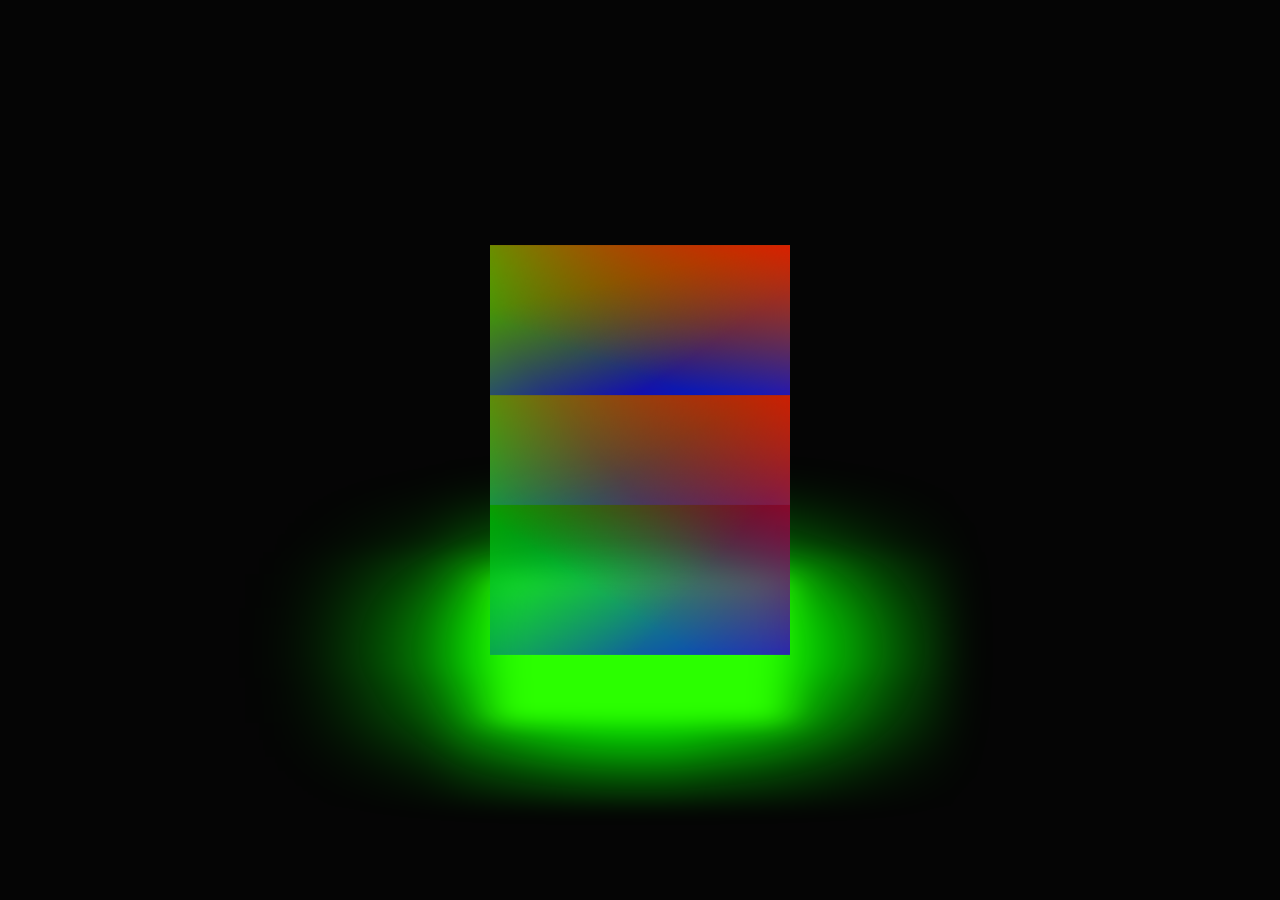
<file: Ambient Light Effects - 3D/index.html>
<!DOCTYPE html>
<html lang="en">
<head>
    <meta charset="UTF-8">
    <meta http-equiv="X-UA-Compatible" content="IE=edge">
    <meta name="viewport" content="width=device-width, initial-scale=1.0">
    <title>Ambient Light Effects - 3D</title>
    <link rel="stylesheet" href="./css/styles.css">
</head>
<body>
    <div class="cube">
        <div class="top"></div>
        <div>
            <span style="--i:0;"></span>
            <span style="--i:1;"></span>
            <span style="--i:2;"></span>
            <span style="--i:3;"></span>
        </div>
    </div>
</body>
</html>
</file>
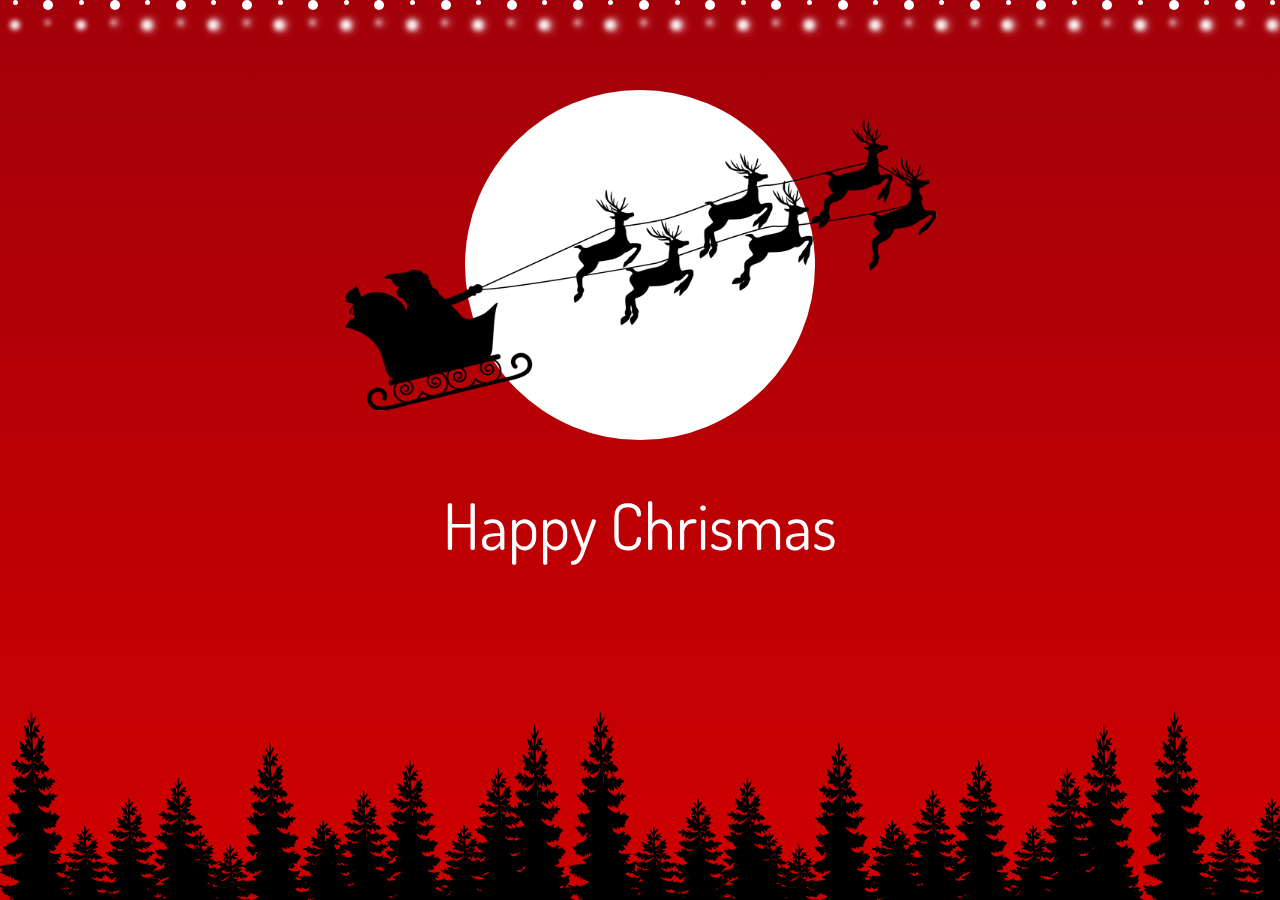
<file: Background - Chrismas animation/index.html>
<!DOCTYPE html>
<html lang="en">
<head>
    <meta charset="UTF-8">
    <meta http-equiv="X-UA-Compatible" content="IE=edge">
    <meta name="viewport" content="width=device-width, initial-scale=1.0">
    <title>Noel</title>
    <link rel="stylesheet" href="style.css">
</head>
<body>
    <div class="container">
        <div class="cricle"></div>
        <div class="snow">
            <span style="--i:11"></span><span style="--i:12"></span><span style="--i:24"></span><span style="--i:15"></span><span style="--i:17"></span>
            <span style="--i:22"></span><span style="--i:15"></span><span style="--i:9"></span><span style="--i:20"></span><span style="--i:28"></span>
            <span style="--i:7"></span><span style="--i:18"></span><span style="--i:25"></span><span style="--i:15"></span><span style="--i:27"></span>
            <span style="--i:2"></span> <span style="--i:8"></span><span style="--i:7"></span><span style="--i:14"></span><span style="--i:8"></span>
            <span style="--i:7"></span><span style="--i:18"></span><span style="--i:25"></span><span style="--i:15"></span><span style="--i:27"></span>
            <span style="--i:2"></span> <span style="--i:8"></span><span style="--i:7"></span><span style="--i:14"></span><span style="--i:8"></span>
            <span style="--i:29"></span> <span style="--i:8"></span><span style="--i:14"></span><span style="--i:11"></span><span style="--i:2"></span>
            <span style="--i:5"></span><span style="--i:14"></span><span style="--i:30"></span><span style="--i:14"></span><span style="--i:7"></span>
            <span style="--i:34"></span><span style="--i:3"></span><span style="--i:14"></span><span style="--i:22"></span><span style="--i:10"></span>
            <span style="--i:12"></span> <span style="--i:38"></span><span style="--i:15"></span><span style="--i:2"></span><span style="--i:6"></span>
            <span style="--i:14"></span><span style="--i:1"></span><span style="--i:26"></span><span style="--i:8"></span><span style="--i:17"></span>
            <span style="--i:29"></span> <span style="--i:8"></span><span style="--i:14"></span><span style="--i:11"></span><span style="--i:2"></span>
            <span style="--i:5"></span><span style="--i:14"></span><span style="--i:30"></span><span style="--i:14"></span><span style="--i:7"></span>
        </div>
    </div>
</body>
</html>
</file>
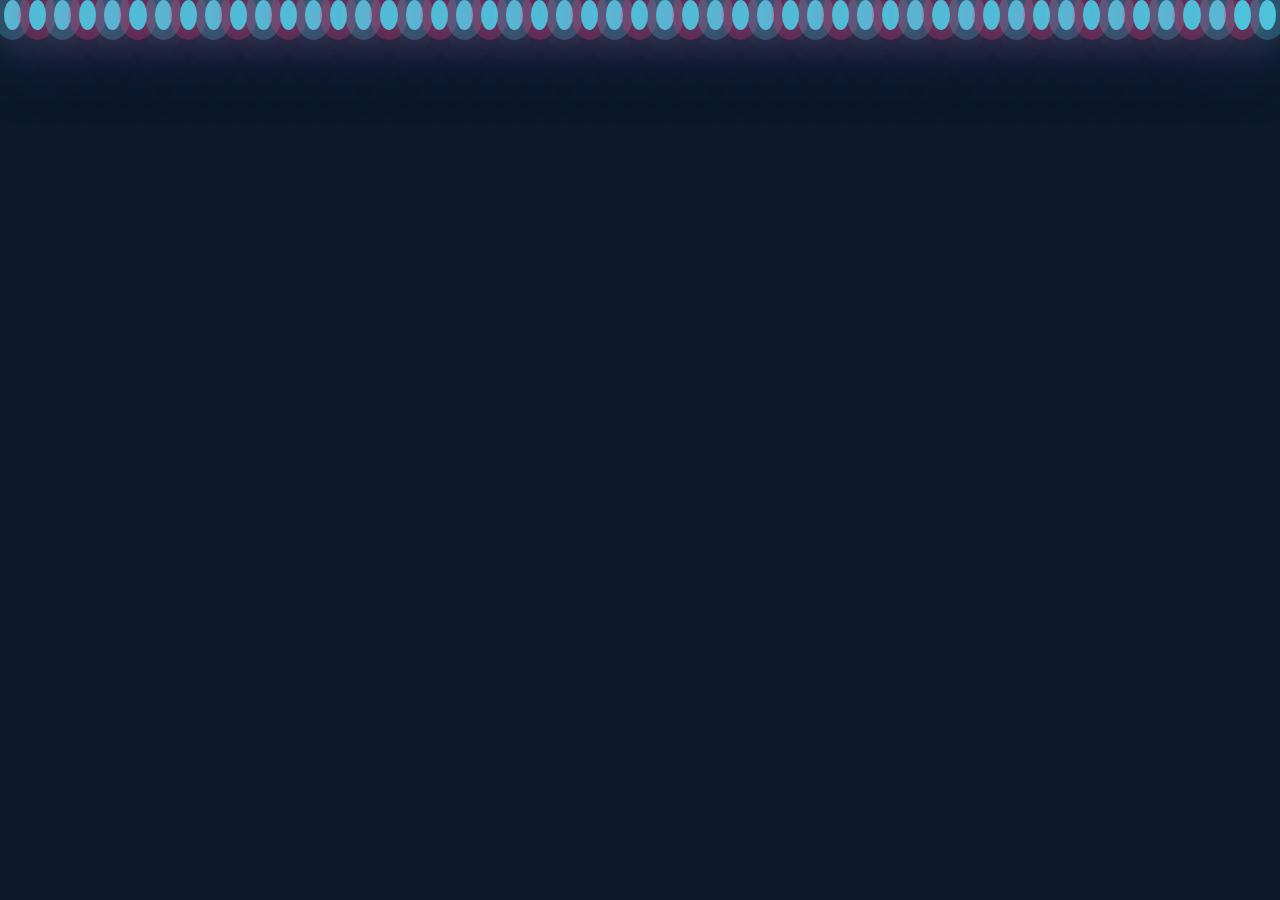
<file: Bubble background/index.html>
<!DOCTYPE html>
<html lang="en">
<head>
    <meta charset="UTF-8">
    <meta http-equiv="X-UA-Compatible" content="IE=edge">
    <meta name="viewport" content="width=device-width, initial-scale=1.0">
    <title>Bubble background</title>
    <link rel="stylesheet" href="css/styles.css">
</head>
<body>
    <div class="container">
        <div class="bubbles">
            <span style="--i:11"></span>
            <span style="--i:12"></span>
            <span style="--i:14"></span>
            <span style="--i:21"></span>
            <span style="--i:12"></span>
            <span style="--i:14"></span>
            <span style="--i:15"></span>
            <span style="--i:25"></span>
            <span style="--i:22"></span>
            <span style="--i:12"></span>
            <span style="--i:15"></span>
            <span style="--i:10"></span>
            <span style="--i:12"></span>
            <span style="--i:16"></span>
            <span style="--i:22"></span>
            <span style="--i:24"></span>
            <span style="--i:11"></span>
            <span style="--i:12"></span>
            <span style="--i:13"></span>
            <span style="--i:25"></span>
            <span style="--i:24"></span>
            <span style="--i:26"></span>
            <span style="--i:10"></span>
            <span style="--i:2"></span>
            <span style="--i:5"></span>
            <span style="--i:1"></span>
            <span style="--i:48"></span>
            <span style="--i:25"></span>
            <span style="--i:11"></span>
            <span style="--i:31"></span>
            <span style="--i:29"></span>
            <span style="--i:22"></span>
            <span style="--i:19"></span>
            <span style="--i:18"></span>
            <span style="--i:17"></span>
            <span style="--i:24"></span>
            <span style="--i:17"></span>
            <span style="--i:27"></span>
            <span style="--i:37"></span>
            <span style="--i:23"></span>
            <span style="--i:35"></span>
            <span style="--i:1"></span>
            <span style="--i:2"></span>
            <span style="--i:19"></span>
            <span style="--i:15"></span>
            <span style="--i:18"></span>
            <span style="--i:26"></span>
            <span style="--i:22"></span>
            <span style="--i:21"></span>
            <span style="--i:31"></span>
            <span style="--i:7"></span>
        </div>
    </div>
</body>
</html>
</file>
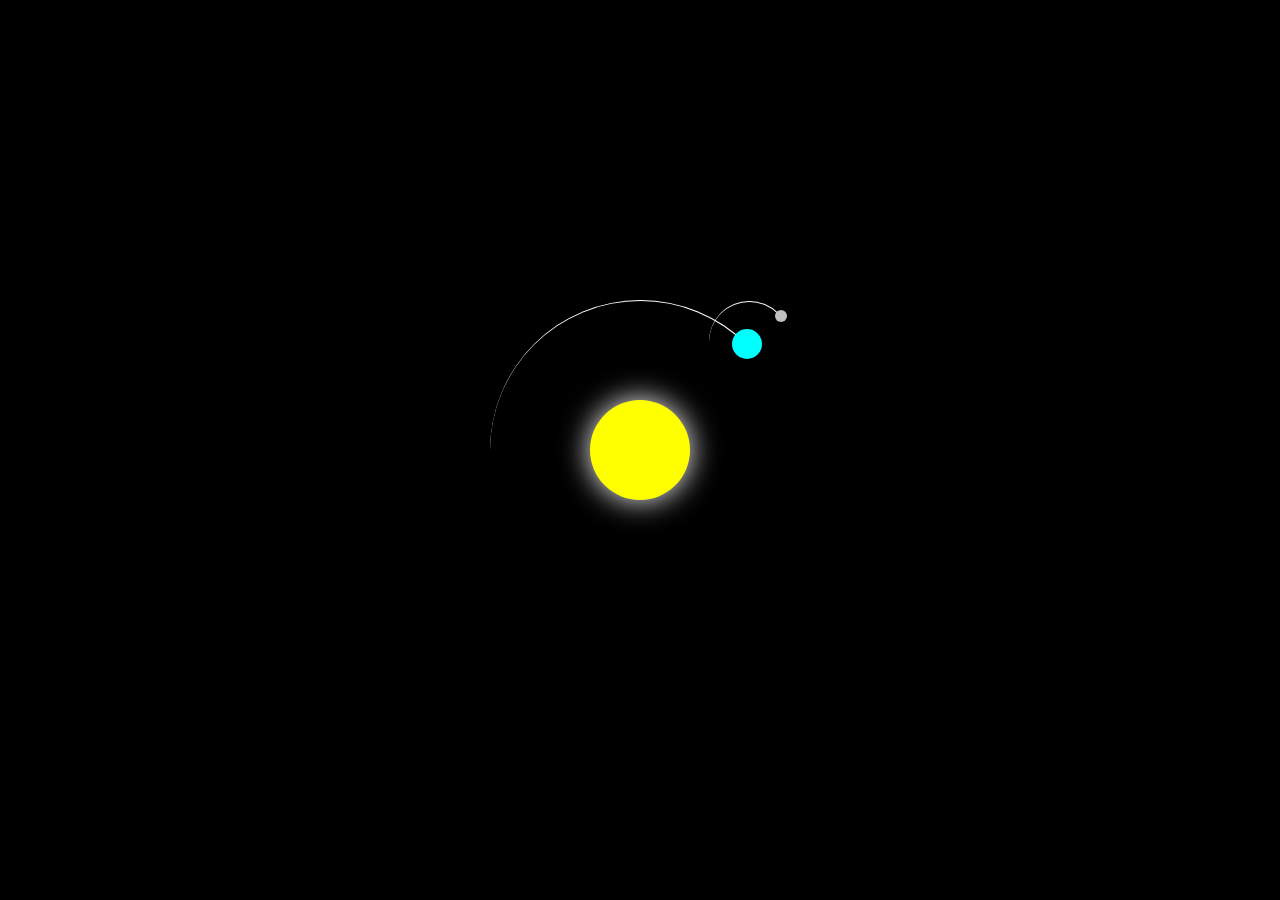
<file: Galaxy/index.html>
<!DOCTYPE html>
<html lang="en">
<head>
    <meta charset="UTF-8">
    <meta name="viewport" content="width=device-width, initial-scale=1.0">
    <title>Galaxy</title>
    <link rel="stylesheet" href="styles.css">
</head>
<body>
    <div class="container">
        <div class="sun"></div>
        <div class="earth">
            <div class="moon"></div>
        </div>
    </div>
</body>
</html>
</file>
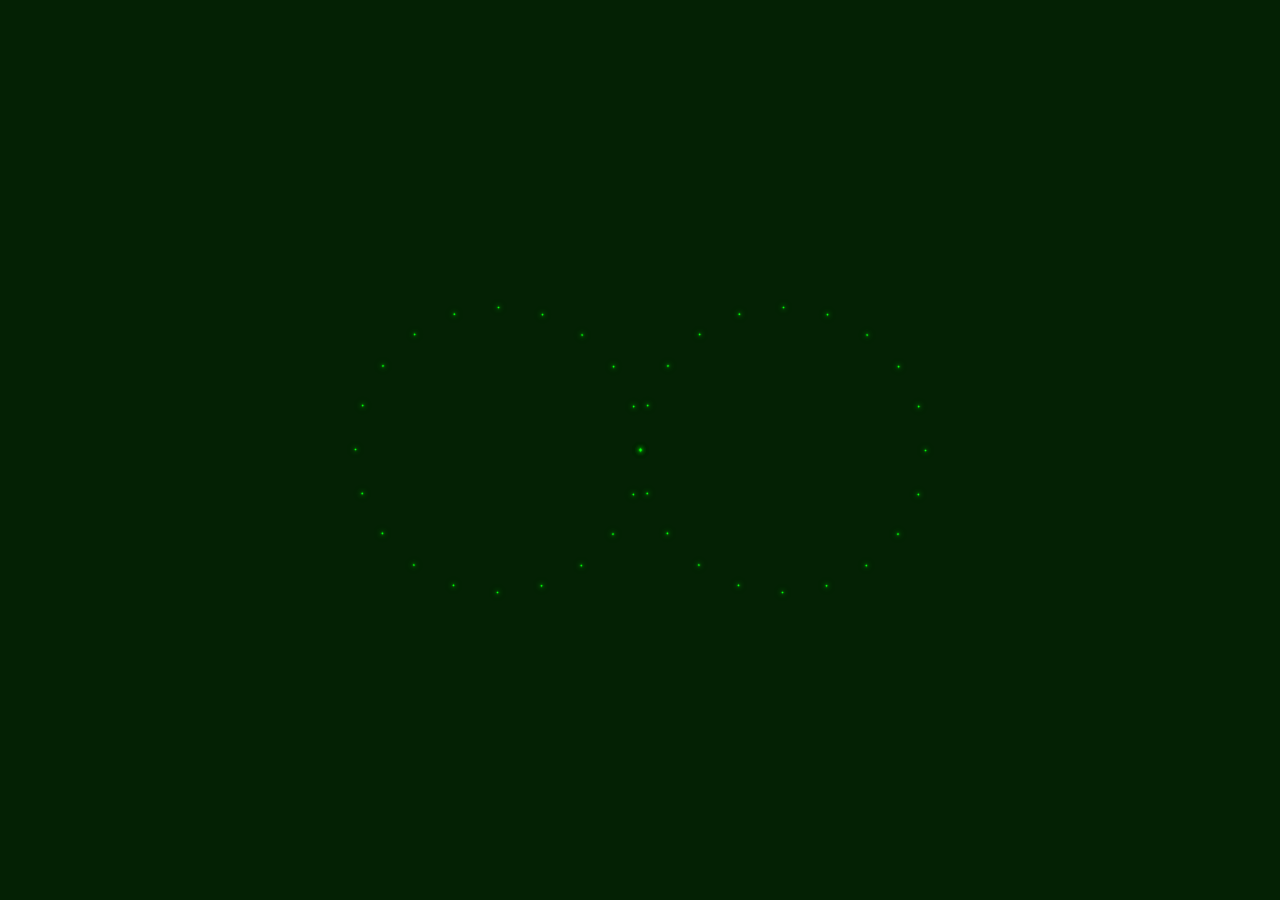
<file: Infinity/index.html>
<!DOCTYPE html>
<html lang="en">
<head>
    <meta charset="UTF-8">
    <meta http-equiv="X-UA-Compatible" content="IE=edge">
    <link rel="stylesheet" href="./css/style.css">
    <title>CSS Infinity Dots Animation Effects</title>
</head>
<body>
    <section>
        <div class="container">
            <div class="circle">
                <span style="--i:0;"></span>
                <span style="--i:1;"></span>
                <span style="--i:2;"></span>
                <span style="--i:3;"></span>
                <span style="--i:4;"></span>
                <span style="--i:5;"></span>
                <span style="--i:6;"></span>
                <span style="--i:7;"></span>
                <span style="--i:8;"></span>
                <span style="--i:9;"></span>
                <span style="--i:10;"></span>
                <span style="--i:11;"></span>
                <span style="--i:12;"></span>
                <span style="--i:13;"></span>
                <span style="--i:14;"></span>
                <span style="--i:15;"></span>
                <span style="--i:16;"></span>
                <span style="--i:17;"></span>
                <span style="--i:18;"></span>
                <span style="--i:19;"></span>
                <span style="--i:20;"></span>
            </div>
            <div class="circle">
                <span style="--i:0;"></span>
                <span style="--i:1;"></span>
                <span style="--i:2;"></span>
                <span style="--i:3;"></span>
                <span style="--i:4;"></span>
                <span style="--i:5;"></span>
                <span style="--i:6;"></span>
                <span style="--i:7;"></span>
                <span style="--i:8;"></span>
                <span style="--i:9;"></span>
                <span style="--i:10;"></span>
                <span style="--i:11;"></span>
                <span style="--i:12;"></span>
                <span style="--i:13;"></span>
                <span style="--i:14;"></span>
                <span style="--i:15;"></span>
                <span style="--i:16;"></span>
                <span style="--i:17;"></span>
                <span style="--i:18;"></span>
                <span style="--i:19;"></span>
                <span style="--i:20;"></span>
            </div>
        </div>
    </section>
</body>
</html>
</file>
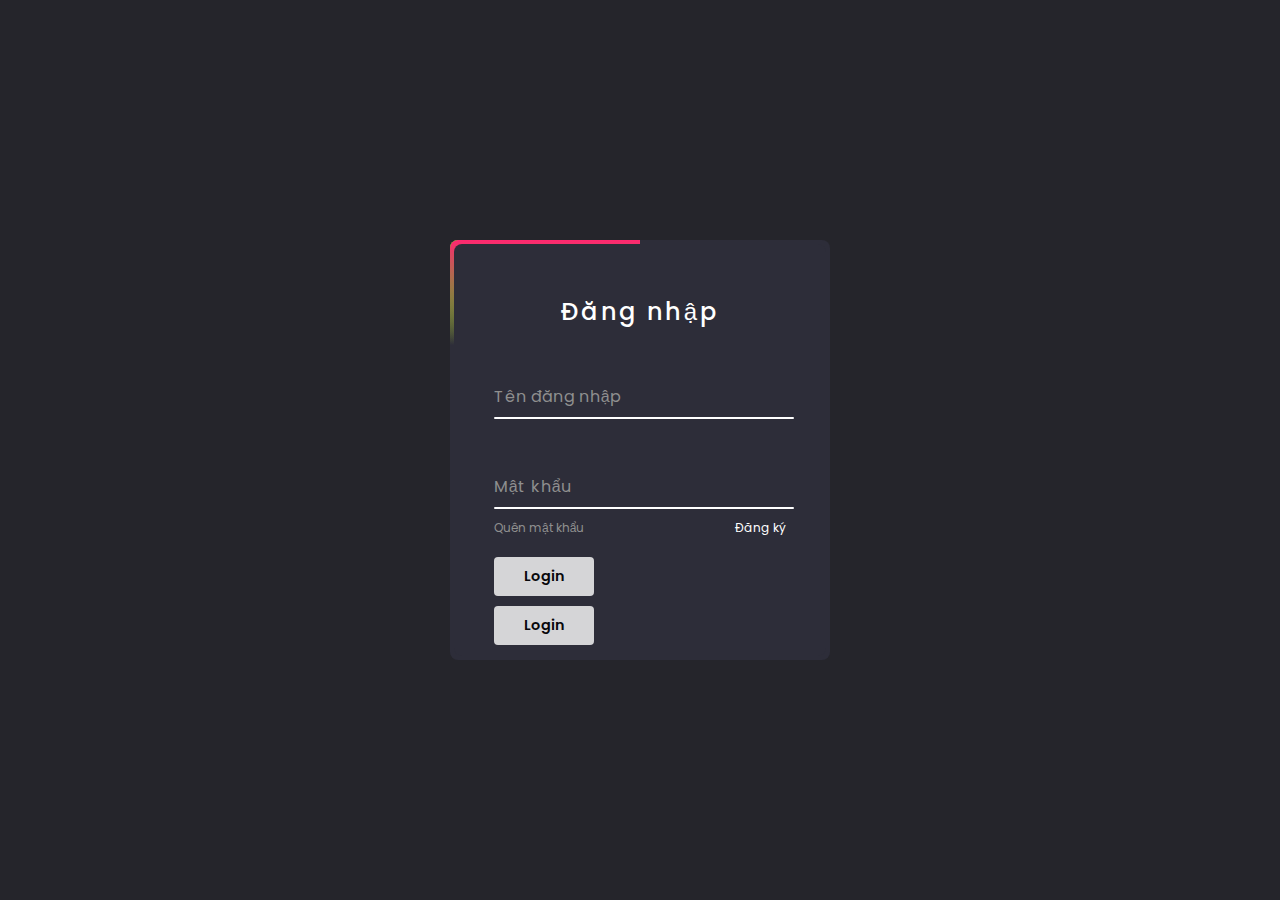
<file: Login Form 2/index.html>
<!DOCTYPE html>
<html lang="en">
<head>
    <meta charset="UTF-8">
    <meta name="viewport" content="width=device-width, initial-scale=1.0">
    <title>Login form</title>
    <link rel="stylesheet" href="styles.css">
</head>
<body>
    <div class="box">
        <span class="borderLine"></span>
        <form>
            <h2>Đăng nhập</h2>
            <div class="inputBox">
                <input type="text" required="required">
                <span>Tên đăng nhập</span>
                <i></i>
            </div>
            <div class="inputBox">
                <input type="password" required="required">
                <span>Mật khẩu</span>
                <i></i>
            </div>
            <div class="links">
                <a href="#">Quên mật khẩu</a>
                <a href="#">Đăng ký</a>
            </div>
            <input type="submit" value="Login">
            <input type="submit" value="Login">
        </form>
    </div>
</body>
</html>
</file>
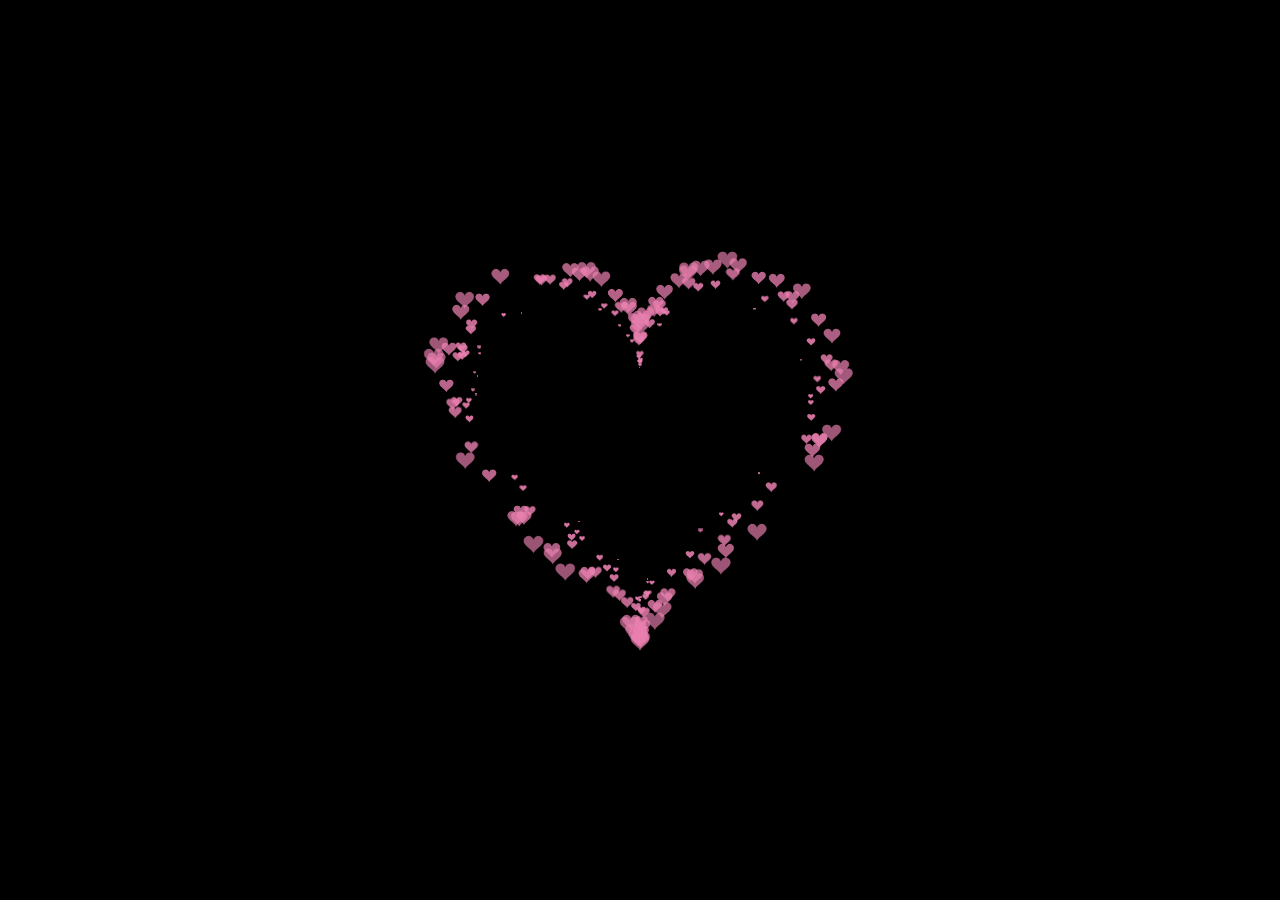
<file: MyHeart/index.html>
<!DOCTYPE HTML PUBLIC "-//W3C//DTD HTML 4.0 Transitional//EN">
<HTML>
 <HEAD>
  <TITLE> New Document </TITLE>
  <META NAME="Generator" CONTENT="EditPlus">
  <META NAME="Author" CONTENT="">
  <META NAME="Keywords" CONTENT="">
  <META NAME="Description" CONTENT="">
  <style>
  html, body {
  height: 100%;
  padding: 0;
  margin: 0;
  background: #000;
}
canvas {
  position: absolute;
  width: 100%;
  height: 100%;
}
  </style>
 </HEAD>
 <BODY>
  <canvas id="pinkboard"></canvas>
  <script>
  /*
 * Settings
 */
var settings = {
  particles: {
    length:   500, // maximum amount of particles
    duration:   2, // particle duration in sec
    velocity: 100, // particle velocity in pixels/sec
    effect: -0.75, // play with this for a nice effect
    size:      30, // particle size in pixels
  },
};
/*
 * RequestAnimationFrame polyfill by Erik Möller
 */
(function(){var b=0;var c=["ms","moz","webkit","o"];for(var a=0;a<c.length&&!window.requestAnimationFrame;++a){window.requestAnimationFrame=window[c[a]+"RequestAnimationFrame"];window.cancelAnimationFrame=window[c[a]+"CancelAnimationFrame"]||window[c[a]+"CancelRequestAnimationFrame"]}if(!window.requestAnimationFrame){window.requestAnimationFrame=function(h,e){var d=new Date().getTime();var f=Math.max(0,16-(d-b));var g=window.setTimeout(function(){h(d+f)},f);b=d+f;return g}}if(!window.cancelAnimationFrame){window.cancelAnimationFrame=function(d){clearTimeout(d)}}}());
/*
 * Point class
 */
var Point = (function() {
  function Point(x, y) {
    this.x = (typeof x !== 'undefined') ? x : 0;
    this.y = (typeof y !== 'undefined') ? y : 0;
  }
  Point.prototype.clone = function() {
    return new Point(this.x, this.y);
  };
  Point.prototype.length = function(length) {
    if (typeof length == 'undefined')
      return Math.sqrt(this.x * this.x + this.y * this.y);
    this.normalize();
    this.x *= length;
    this.y *= length;
    return this;
  };
  Point.prototype.normalize = function() {
    var length = this.length();
    this.x /= length;
    this.y /= length;
    return this;
  };
  return Point;
})();
/*
 * Particle class
 */
var Particle = (function() {
  function Particle() {
    this.position = new Point();
    this.velocity = new Point();
    this.acceleration = new Point();
    this.age = 0;
  }
  Particle.prototype.initialize = function(x, y, dx, dy) {
    this.position.x = x;
    this.position.y = y;
    this.velocity.x = dx;
    this.velocity.y = dy;
    this.acceleration.x = dx * settings.particles.effect;
    this.acceleration.y = dy * settings.particles.effect;
    this.age = 0;
  };
  Particle.prototype.update = function(deltaTime) {
    this.position.x += this.velocity.x * deltaTime;
    this.position.y += this.velocity.y * deltaTime;
    this.velocity.x += this.acceleration.x * deltaTime;
    this.velocity.y += this.acceleration.y * deltaTime;
    this.age += deltaTime;
  };
  Particle.prototype.draw = function(context, image) {
    function ease(t) {
      return (--t) * t * t + 1;
    }
    var size = image.width * ease(this.age / settings.particles.duration);
    context.globalAlpha = 1 - this.age / settings.particles.duration;
    context.drawImage(image, this.position.x - size / 2, this.position.y - size / 2, size, size);
  };
  return Particle;
})();
/*
 * ParticlePool class
 */
var ParticlePool = (function() {
  var particles,
      firstActive = 0,
      firstFree   = 0,
      duration    = settings.particles.duration;
 
  function ParticlePool(length) {
    // create and populate particle pool
    particles = new Array(length);
    for (var i = 0; i < particles.length; i++)
      particles[i] = new Particle();
  }
  ParticlePool.prototype.add = function(x, y, dx, dy) {
    particles[firstFree].initialize(x, y, dx, dy);
   
    // handle circular queue
    firstFree++;
    if (firstFree   == particles.length) firstFree   = 0;
    if (firstActive == firstFree       ) firstActive++;
    if (firstActive == particles.length) firstActive = 0;
  };
  ParticlePool.prototype.update = function(deltaTime) {
    var i;
   
    // update active particles
    if (firstActive < firstFree) {
      for (i = firstActive; i < firstFree; i++)
        particles[i].update(deltaTime);
    }
    if (firstFree < firstActive) {
      for (i = firstActive; i < particles.length; i++)
        particles[i].update(deltaTime);
      for (i = 0; i < firstFree; i++)
        particles[i].update(deltaTime);
    }
   
    // remove inactive particles
    while (particles[firstActive].age >= duration && firstActive != firstFree) {
      firstActive++;
      if (firstActive == particles.length) firstActive = 0;
    }
   
   
  };
  ParticlePool.prototype.draw = function(context, image) {
    // draw active particles
    if (firstActive < firstFree) {
      for (i = firstActive; i < firstFree; i++)
        particles[i].draw(context, image);
    }
    if (firstFree < firstActive) {
      for (i = firstActive; i < particles.length; i++)
        particles[i].draw(context, image);
      for (i = 0; i < firstFree; i++)
        particles[i].draw(context, image);
    }
  };
  return ParticlePool;
})();
/*
 * Putting it all together
 */
(function(canvas) {
  var context = canvas.getContext('2d'),
      particles = new ParticlePool(settings.particles.length),
      particleRate = settings.particles.length / settings.particles.duration, // particles/sec
      time;
 
  // get point on heart with -PI <= t <= PI
  function pointOnHeart(t) {
    return new Point(
      160 * Math.pow(Math.sin(t), 3),
      130 * Math.cos(t) - 50 * Math.cos(2 * t) - 20 * Math.cos(3 * t) - 10 * Math.cos(4 * t) + 25
    );
  }
 
  // creating the particle image using a dummy canvas
  var image = (function() {
    var canvas  = document.createElement('canvas'),
        context = canvas.getContext('2d');
    canvas.width  = settings.particles.size;
    canvas.height = settings.particles.size;
    // helper function to create the path
    function to(t) {
      var point = pointOnHeart(t);
      point.x = settings.particles.size / 2 + point.x * settings.particles.size / 350;
      point.y = settings.particles.size / 2 - point.y * settings.particles.size / 350;
      return point;
    }
    // create the path
    context.beginPath();
    var t = -Math.PI;
    var point = to(t);
    context.moveTo(point.x, point.y);
    while (t < Math.PI) {
      t += 0.01; // baby steps!
      point = to(t);
      context.lineTo(point.x, point.y);
    }
    context.closePath();
    // create the fill
    context.fillStyle = '#ea80b0';
    context.fill();
    // create the image
    var image = new Image();
    image.src = canvas.toDataURL();
    return image;
  })();
 
  // render that thing!
  function render() {
    // next animation frame
    requestAnimationFrame(render);
   
    // update time
    var newTime   = new Date().getTime() / 1000,
        deltaTime = newTime - (time || newTime);
    time = newTime;
   
    // clear canvas
    context.clearRect(0, 0, canvas.width, canvas.height);
   
    // create new particles
    var amount = particleRate * deltaTime;
    for (var i = 0; i < amount; i++) {
      var pos = pointOnHeart(Math.PI - 2 * Math.PI * Math.random());
      var dir = pos.clone().length(settings.particles.velocity);
      particles.add(canvas.width / 2 + pos.x, canvas.height / 2 - pos.y, dir.x, -dir.y);
    }
   
    // update and draw particles
    particles.update(deltaTime);
    particles.draw(context, image);
  }
 
  // handle (re-)sizing of the canvas
  function onResize() {
    canvas.width  = canvas.clientWidth;
    canvas.height = canvas.clientHeight;
  }
  window.onresize = onResize;
 
  // delay rendering bootstrap
  setTimeout(function() {
    onResize();
    render();
  }, 10);
})(document.getElementById('pinkboard'));
  </script>
 </BODY>
</HTML>
</file>
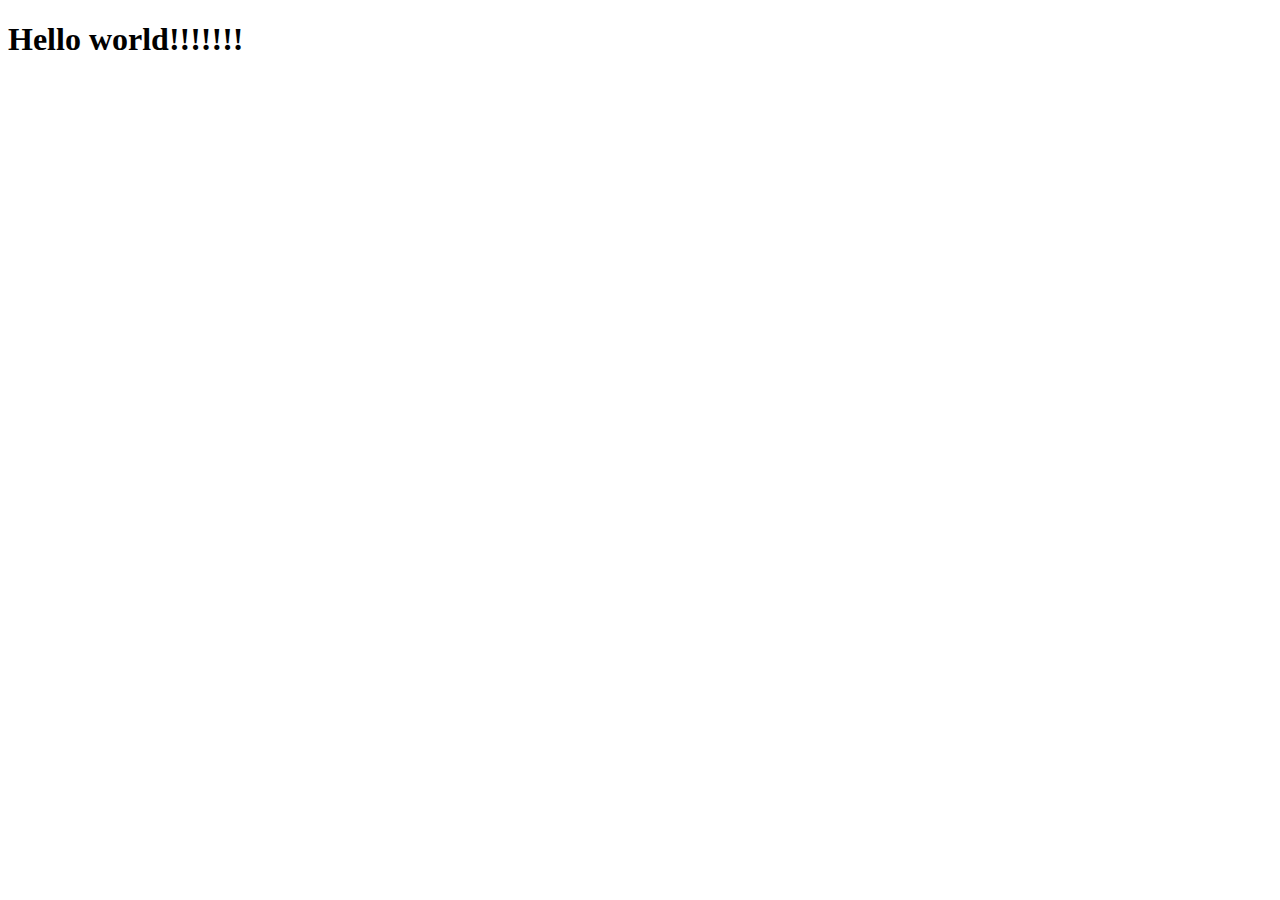
<file: Demo/index,.html>
<!DOCTYPE html>
<html lang="en">
<head>
    <meta charset="UTF-8">
    <meta name="viewport" content="width=device-width, initial-scale=1.0">
    <title>Document</title>
</head>
<body>
    <h1>Hello world!!!!!!!</h1>
</body>
</html>
</file>
<file: Ambient Light Effects - 3D/css/styles.css>
* {
    margin: 0;
    padding: 0;
    box-sizing: border-box;
}

body {
    display: flex;
    justify-content: center;
    align-items: center;
    min-height: 100vh;
    background-color: #050505;
}
.cube {
    position: relative;
    width: 300px;
    height: 300px;
    transform-style: preserve-3d;
    transform: rotateX(-30deg);
    animation: anima 103s linear infinite;
}
@keyframes anima{
    0% {
        transform: rotateX(-30deg) rotateY(0deg);
    }
    100% {
        transform: rotateX(-30deg) rotateY(360deg);
    }
}

.cube div {
    position: absolute;
    top: 0;
    left: 0;
    width: 100%;
    height: 100%;
    transform-style: preserve-3d;
}
.cube div span {
    position: absolute;
    top: 0;
    left: 0;
    width: 100%;
    height: 100%;
    background:  linear-gradient(217deg, rgba(255,0,0,.8), rgba(255,0,0,0) 70.71%),
    linear-gradient(127deg, rgba(0,255,0,.8), rgba(0,255,0,0) 70.71%),
    linear-gradient(336deg, rgba(0,0,255,.8), rgba(0,0,255,0) 70.71%);;
    transform: rotateY(calc(90deg * var(--i))) translateZ(150px);/* 300/2 = 150*/
}
.top {
    position: absolute;
    top: 0;
    left: 0;
    height: 302px;
    width: 302px;
    background:  linear-gradient(217deg, rgba(255,0,0,.8), rgba(255,0,0,0) 70.71%),
    linear-gradient(127deg, rgba(0,255,0,.8), rgba(0,255,0,0) 70.71%),
    linear-gradient(336deg, rgba(0,0,255,.8), rgba(0,0,255,0) 70.71%);;
    transform: rotateX(90deg) translateZ(150px);
    
}
.top::before {
    content: '';
    position: absolute;
    top: 0;
    left: 0;
    width: 300px;
    height: 300px;
    background: rgb(43, 255, 0);
    filter: blur(20px);
    transform: translateZ(-380px);
    box-shadow: 0 0 120px rgba(81, 255, 0, 0.2),
    0 0 200px rgba(0, 255, 0, 0.4),
    0 0 200px rgba(0, 255, 0, 0.8),
    0 0 200px rgba(0, 255, 0, 1.2),
    0 0 200px rgba(0, 255, 0, 1.6);
}
</file>
<file: Background - Chrismas animation/style.css>
@import url("https://fonts.googleapis.com/css2?family=Dosis:wght@300@display=swap");

* {
    margin: 0;
    padding: 0;
    box-sizing: border-box;
    font-family: "Dosis", sans-serif;
}

body {
    display: flex;
    justify-content: center;
    align-items: center;
    min-height: 100vh;
    background: linear-gradient(#a2000a, #cf0000);
}

.container {
    position: relative;
    width: 100%;
    height: 100vh;
    overflow: hidden;
}

.container::before {
    content: "";
    position: absolute;
    bottom: 0;
    width: 100%;
    height: 200px;
    background: url(images/tree.png);
}

.container .cricle {
    position: absolute;
    top: 10%;
    left: 50%;
    transform: translateX(-50%);
    width: 350px;
    height: 350px;
    background: #fff;
    border-radius: 50%;
}

.container .cricle::before {
    content: "";
    position: absolute;
    inset: -200px;
    background: url(images/santa.png);
    background-position: center;
    background-repeat: no-repeat;
    background-size: 600px;
    animation: anime 2s linear infinite;
}

@keyframes anime {
    0%{
        transform: translateX(-35px);
    }
    25% {
        transform: translateY(-35px);
    }
    50% {
        transform: translateX(35px);
    }
    75% {
        transform: translateY(35px);
    }
    100% {
        transform: translateX(-35px);
    }
}

.container .cricle::after {
    content: "Happy Chrismas";
    position: absolute;
    inset: -125px -200px;
    font-size: 4em;
    display: flex;
    justify-content: center;
    align-items: flex-end;
    color: #fff;
}

.container .snow {
    position: relative;
    display: flex;
}

.container .snow span {
    position: relative;
    min-width: 5px;
    height: 5px;
    background: #fff;
    border-radius: 50%;
    margin: 0 1vw;
    box-shadow: -100px 20px 5px #fff, 100px 20px 10px #fff;
    animation: animateSnow 15s linear infinite;
    animation-duration: calc(75s / var(--i));
}

.container .snow span:nth-child(even) {
    min-width: 10px;
    height: 10px;
}

@keyframes animateSnow {
    0% {
        transform: translateY(-10vh);
    }
    100% {
        transform: translateY(100vh);
    }
}
</file>
<file: Bubble background/css/styles.css>
*{
    margin: 0;
    padding: 0;
    box-sizing: border-box;
}
body {
    min-width: 100%;
    background: #0c192c;
}
.container {
    position: relative;
    width: 100%;
    height: 100vh;
    overflow: hidden;
}
.bubbles {
    position: relative;
    display: flex;
}
.bubbles span {
    position: relative;
    width: 30px;
    height: 30px;
    background: #4fc3dc;
    margin: 0 4px;
    border-radius: 50%;
    box-shadow: 0 0 0 10px #4fc3dc44,
    0 0 50px #4fc3dc,
    0 0 100px #4fc3dc;
    animation: animate 15s linear infinite;
    animation-duration: calc(125s / var(--i));
}
.bubbles span:nth-child(even) {
    box-shadow: 0 0 0 10px #ff2d7544,
    0 0 50px #ff2d75,
    0 0 100px #ff2d75;
}
@keyframes animate {
    100% {
        transform: translateY(100vh) scale(1);
    }
    0% {
        transform: translateY(10vh) scale(0);
    }
}
</file>
<file: Galaxy/styles.css>
body {
    margin: 0;
    height: 100vh;
    display: flex;
    align-items: center;
    justify-content: center;
    background-color: #000000;
    overflow: hidden;
}

.container {
    font-size: 10px;
    height: 40em;
    width: 40em;
    position: relative;
}

.sun {
    position: absolute;
    top: 15em;
    left: 15em;
    width: 10em;
    height: 10em;
    background-color: yellow;
    border-radius: 50%;
    box-shadow: 0 0 3em #fff;
}

.earth, .moon {
    position: absolute;
    border-style: solid;
    border-color: #fff transparent transparent #fff;
    border-width: 0.1em 0.1em 0 0;
    border-radius: 50%;
}

.earth {
    top: 5em;
    left: 5em;
    width: 30em;
    height: 30em;
    animation: orbit 36.5s linear infinite;
}

.moon {
    top: 0;
    right: 0;
    width: 8em;
    height: 8em;
    animation: orbit 2.7s linear infinite;
}

.earth::before, .moon::before {
    content: "";
    position: absolute;
    border-radius: 50%;
}

.earth::before {
    top: 2.8em;
    right: 2.8em;
    width: 3em;
    height: 3em;
    background-color: aqua;
}

.moon::before {
    top: 0.8em;
    right: 0.2em;
    width: 1.2em;
    height: 1.2em;
    background-color: silver;
}

@keyframes orbit {
    to {
        transform: rotate(360deg);
    }
}
</file>
<file: Infinity/css/style.css>
*{
    margin: 0;
    padding: 0;
    box-sizing: border-box;
}
section{
    display: flex;
    justify-content: center;
    align-items: center;
    min-height: 100vh;
    background: #042104;
    animation: animateColor 8s linear infinite;
}
@keyframes animateColor{
    0%{
        filter: hue-rotate(0deg);
    }
    100%{
        filter: hue-rotate(360deg);
    }
}
section .container{
    display: flex;
}
section .container .circle{
    position: relative;
    width: 300px;
    height: 300px;
    margin: 0 -7.5px;
}
section .container .circle span{
    position: absolute;
    top: 0;
    left: 0;
    width: 100%;
    height: 100%;
    transform: rotate(calc(18deg * var(--i))); /* tao nut*/
}
section .container .circle span::before{
    content: '';
    position: absolute;
    right: 0;
    top: calc(50% - 7.5px);
    width: 15px;
    height: 15px;
    background: #00ff0a;
    border-radius: 50%;
    box-shadow: 0 0 10px #00ff0a, /*Tao bong*/
    0 0 20px #00ff0a,
    0 0 40px #00ff0a,
    0 0 60px #00ff0a,
    0 0 80px #00ff0a,
    0 0 100px #00ff0a;
    transform: scale(0.1);
    animation: animate 4s linear infinite;
   animation-delay: calc(0.1s * var(--i)) ;
}
@keyframes animate{
    0%{
        transform: scale(3);
    }
    50%,100%{
        transform: scale(0);
    }
}
section .container .circle:nth-child(2){
    transform: rotate(-180deg);
}
section .container .circle:nth-child(2) span::before {
    animation-delay: calc(-0.1s * var(--i)) ;
}
</file>
<file: Login Form 2/styles.css>
@import url("https://fonts.googleapis.com/css2?family=Poppins:wght@300;400;500;600;700;800;900&display=swap");

* {
    margin: 0;
    padding: 0;
    box-sizing: border-box;
    font-family: 'Poppins', sans-serif
}

body {
    display: flex;
    justify-content: center;
    align-items: center;
    min-height: 100vh;
    background: #25252b;
}

.box {
    position: relative;
    width: 380px;
    height: 420px;
    background: #2d2d39;
    border-radius: 8px;
    overflow: hidden;
}

.box::before {
    content: '';
    position: absolute;
    top: -50%;
    left: -50%;
    width: 380px;
    height: 420px;
    background: linear-gradient(0deg, transparent, transparent, #ff2770, #ff2770, #ff2770);
    z-index: 1;
    transform-origin: bottom right;
    animation: ahihi 6s linear infinite;
}

.box::after {
    content: '';
    position: absolute;
    top: -50%;
    left: -50%;
    width: 380px;
    height: 420px;
    background: linear-gradient(0deg, transparent, transparent, #ff2770, #ff2770, #ff2770);
    z-index: 1;
    transform-origin: bottom right;
    animation: ahihi 6s linear infinite;
    animation-delay: -3s;
}

.borderLine {
    position: absolute;
    top: 0;
    inset: 0;
}

.borderLine::before {
    content: '';
    position: absolute;
    top: -50%;
    left: -50%;
    width: 380px;
    height: 420px;
    background: linear-gradient(0deg, transparent, transparent, #00ff00, #00ff00, #00ff00);
    z-index: 1;
    transform-origin: bottom right;
    animation: ahihi 6s linear infinite;
    animation-delay: -1.5s;
}

.borderLine::after {
    content: '';
    position: absolute;
    top: -50%;
    left: -50%;
    width: 380px;
    height: 420px;
    background: linear-gradient(0deg, transparent, transparent, #00ff00, #00ff00, #00ff00);
    z-index: 1;
    transform-origin: bottom right;
    animation: ahihi 6s linear infinite;
    animation-delay: -4.5s;
}

@keyframes ahihi {
    0% { transform: rotate(0deg); }
    100% { transform: rotate(360deg); }
}

.box form {
    position: absolute;
    inset: 4px;
    background: #2d2d39;
    padding: 50px 40px;
    border-radius: 8px;
    z-index: 2;
    display: flex;
    flex-direction: column;
}

.box form h2 {
    color: #fff;
    font-weight: 500;
    text-align: center;
    letter-spacing: 0.1em;
}

.box form .inputBox {
    position: relative;
    width: 300px;
    margin-top: 35px;
}

.box form .inputBox input {
    position: relative;
    width: 100%;
    padding: 20px 10px 10px;
    background: transparent;
    outline: none;
    border: none;
    box-shadow: none;
    color: #23242a;
    font-size: 1em;
    letter-spacing: 0.05em;
    transition: 0.5s;
    z-index: 10;
}

.box form .inputBox span {
    position: absolute;
    left: 0;
    padding: 20px 0 10px;
    pointer-events: none;
    color: #8f8f8f;
    font-size: 1em;
    letter-spacing: 0.05em;
    transition: 0.5s;
}

.box form .inputBox input:valid ~ span,
.box form .inputBox input:focus ~ span {
    color: #fff;
    font-size: 0.75em;
    transform: translateY(-34px);
}

.box form .inputBox i {
    position: absolute;
    left: 0;
    bottom: 0;
    width: 100%;
    height: 2px;
    background: #fff;
    border-radius: 4px;
    overflow: hidden;
    transition: 0.5s;
    pointer-events: none;
}

.box form .inputBox input:valid ~ i,
.box form .inputBox input:focus ~ i {
    height: 44px;
}

.box form .links {
    display: flex;
    justify-content: space-between;
}

.box form .links a {
    margin: 10px 0;
    font-size: 0.75em;
    color: #8f8f8f;
    text-decoration: none;
}

.box form .links a:hover,
.box form .links a:nth-child(2) {
    color: #fff;
}

.box form input[type="submit"] {
    border: none;
    outline: none;
    padding: 9px 25px;
    background: #fff;
    cursor: pointer;
    font-size: 0.9em;
    border-radius: 4px;
    font-weight: 600;
    width: 100px;
    margin-top: 10px;
}

.box form input[type="submit"] {
    opacity: 0.8;
}
</file>
